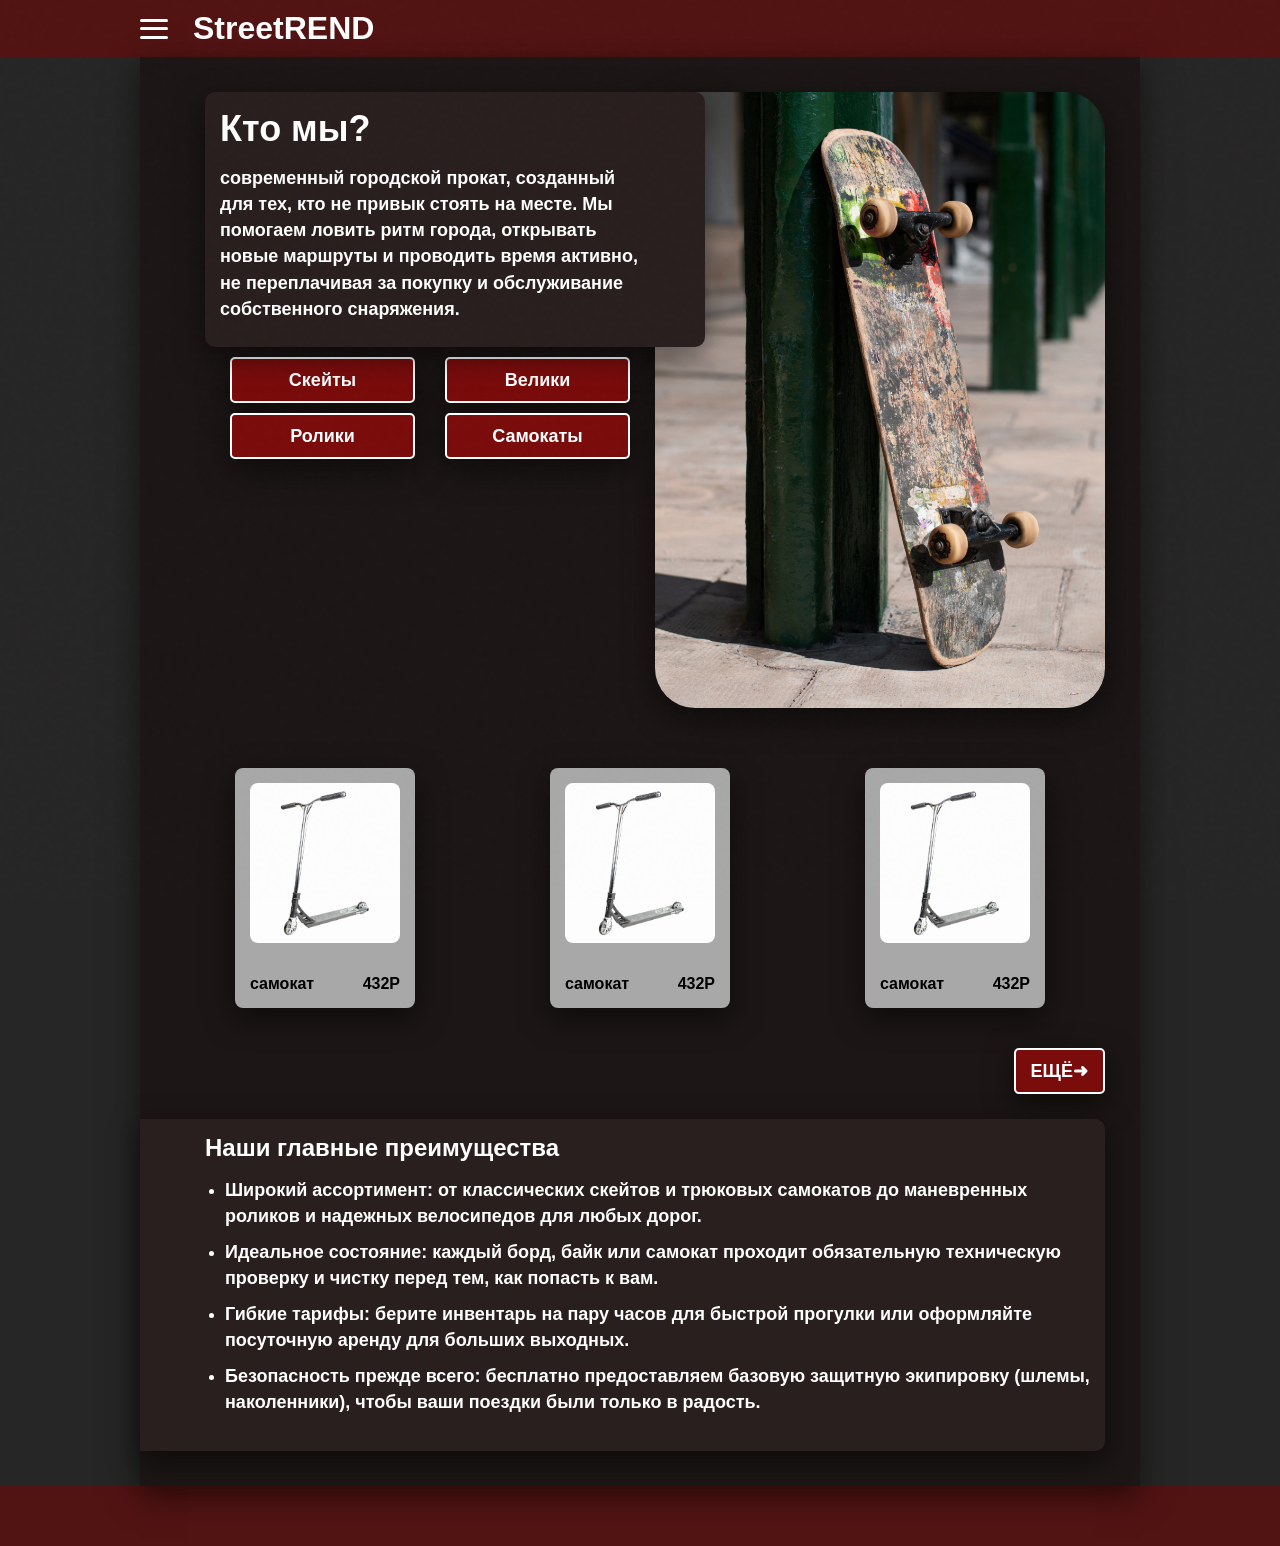
<file: frontend/index.html>
<!DOCTYPE html>
<html lang="ru">
<head>
    <meta charset="UTF-8">
    <meta name="viewport" content="width=device-width, initial-scale=1.0">
    <title>StreetREND</title>
    <link rel="stylesheet" href="style.css">
</head>
<body>
    <header >
        <div class="container hed">
            <button class="burger-btn" id="burgerBtn" aria-label="Открыть меню">
                <span></span>
                <span></span>
                <span></span>
            </button>
            <h1>StreetREND</h1>

            <nav class="burger-menu" id="burgerMenu">
                <h2 class="menu-title">Меню</h2>
                <ul class="menu-list">
                    <li><a href="signIn.html" class="menu-item">Вход</a></li>
                    <li><a href="catalog.html" class="menu-item">Каталог</a></li>
                    <li><a href="#" class="menu-item">Лицензии</a></li>
                    <li><a href="#" class="menu-item">Наши партнеры</a></li>
                    <li><a href="#" class="menu-item">Поддержка</a></li>
                </ul>

                <div class="menu-logo">
                    <svg width="100%" height="100%" viewBox="0 0 457 394" fill="none" xmlns="http://www.w3.org/2000/svg">
                        <path d="M303.702 139.868C324.79 142.779 343.002 146.309 355.866 150.046C418.166 168.143 371.494 236.532 374.661 242.003C377.829 247.475 321.23 322.177 271.39 351.216C221.549 380.255 189.448 361.527 185.436 362.158C182.226 362.663 157.91 345.114 146.154 336.276C106.451 293.068 36.3357 196.761 73.505 157.201C84.1652 144.496 111.744 137.426 146.154 134.305M303.702 139.868C331.579 78.8214 366.566 24.7707 369.171 19.5801L426.192 126.478H412.253L439.518 157.201L412.253 163.98L431.518 191.631M303.702 139.868C256.354 133.332 194.509 129.919 146.154 134.305M146.154 134.305L83.8535 47.988L35.7023 107.75L47.5289 117.009L19.0183 126.478L47.5289 148.182L19.0183 189.378M158.172 339.872C150.05 349.882 138.679 372.038 158.172 380.58L166.629 344.48M121.094 308.38C114.454 326.148 106.884 363.773 129.727 372.131M128.189 375.972L134.339 326.046M328.381 308.38C332.843 325.525 335.186 361.049 308.859 365.986M310.396 366.755V316.061M293.293 337.567C297.031 348.25 299.381 371.347 278.875 378.276M278.106 342.944V375.972M94.3614 206.993C108.682 217.337 137.026 246.873 135.841 282.265M93.5926 190.863C116.205 200.016 160.247 233.108 155.513 292.25M98.9743 175.501C128.768 182.698 185.948 216.583 176.312 294.555M194.306 281.497C191.344 252.921 176.281 190.334 139.721 168.589M132.479 166.284C137.154 180.857 135.921 208.453 93.5926 202.262M98.9743 235.267C117.755 236.748 156.503 227.483 161.248 178.574M176.624 193.935C174.147 213.344 157.301 253.266 109.738 257.686M195.075 231.572C192.634 248.401 175.531 281.292 126.651 278.224M198.919 271.512C195.979 278.702 183.252 292.91 155.866 292.227M373.439 191.631C359.111 206.088 329.826 243.378 327.31 276.889M309.628 288.41C309.558 258.747 320.992 194.33 367.288 173.965M344.993 162.444C326.49 179.412 290.501 230.051 294.569 296.859M276.902 300.699C277.319 298.579 258.154 217.167 317.316 166.284M285.026 186.255C275.152 205.317 256.167 252.743 259.213 289.946M295.789 173.965C306.78 187.504 337.698 210.303 373.439 193.193M323.466 163.98C323.892 172.413 334.021 186.749 371.132 176.629M278.106 192.399C288.226 204.946 320.231 227.044 367.288 215.068M359.6 234.319C337.712 242.655 288.463 250.704 266.574 216.21M258.886 237.716C264.352 251.298 288.149 275.005 339.611 261.182M323.466 278.955C308.289 286.837 272.896 294.846 252.736 263.831M115.859 167.052C116.272 176.355 112.396 193.843 93.5926 189.378M95.3847 180.567C90.184 207.195 93.2341 266.185 147.04 289.117C200.845 312.05 202.49 265.932 196.586 240.006C191.597 223.214 176.43 186.511 155.684 174.033C134.938 161.555 103.818 162.019 95.3847 180.567ZM374.976 184.223C372.868 206.428 354.953 261.68 300.154 294.752C254.965 313.431 250.272 277.116 253.574 256.625C258.773 236.347 271.789 183.34 302.477 171.344C340.837 156.35 357.904 157.448 374.976 184.223Z" stroke-width="14" stroke="currentColor"/>
                    </svg>
                </div>
            </nav>
        </div>

    </header>



    <div class="menu-overlay" id="menuOverlay"></div>

    <main class="container">
        <section class="descus">
            <div class="descus-text">
                <div class="who">
                    <h2> Кто мы?</h2>
                    <p>современный городской прокат, созданный для тех, кто не привык стоять на месте. Мы помогаем ловить ритм города, открывать новые маршруты и проводить время активно, не переплачивая за покупку и обслуживание собственного снаряжения.</p>
                </div>

                <div class="category-buttons">
                    <a href="#" class="btn">Скейты</a>
                    <a href="#" class="btn">Велики</a>
                    <a href="#" class="btn">Ролики</a>
                    <a href="#" class="btn">Самокаты</a>
                </div>
            </div>

            <div class="img-descus">
                <img src="Images/promo.png" alt="скейт">

            </div>

        </section>


        <section class="card-preview">
                <div class="card">
                    <img src="Images/samokat_promo.png" alt="самокат">

                    <div class="card-bottom">
                      <span>самокат</span>
                      <span>432Р</span>
                    </div>
                </div>
                <div class="card">
                    <img src="Images/samokat_promo.png" alt="самокат">

                    <div class="card-bottom">
                      <span>самокат</span>
                      <span>432Р</span>
                    </div>
                </div>
                <div class="card">
                    <img src="Images/samokat_promo.png" alt="самокат">

                    <div class="card-bottom">
                      <span>самокат</span>
                      <span>432Р</span>
                    </div>
                </div>
                <div class="preview-btn">
                    <a href="catalog.html" class="btn">ЕЩЁ➜</a>
                </div>


        </section>

         <section class="advantages">
            <div>
              <h2>Наши главные преимущества</h2>
              <ul>
                <li>
                  <p>Широкий ассортимент: от классических скейтов и трюковых самокатов до маневренных роликов и надежных велосипедов для любых дорог.</p>
                </li>
                <li>
                  <p>Идеальное состояние: каждый борд, байк или самокат проходит обязательную техническую проверку и чистку перед тем, как попасть к вам.</p>
                </li>
                <li>
                  <p>Гибкие тарифы: берите инвентарь на пару часов для быстрой прогулки или оформляйте посуточную аренду для больших выходных.</p>
                </li>
                <li>

                  <p>Безопасность прежде всего: бесплатно предоставляем базовую защитную экипировку (шлемы, наколенники), чтобы ваши поездки были только в радость.</p>
                </li>
              </ul>

        </section>
    </main>

    <footer>

    </footer>
    <div class="grain"></div>
    <script src="script.js"></script>
</body>
</html>
</file>
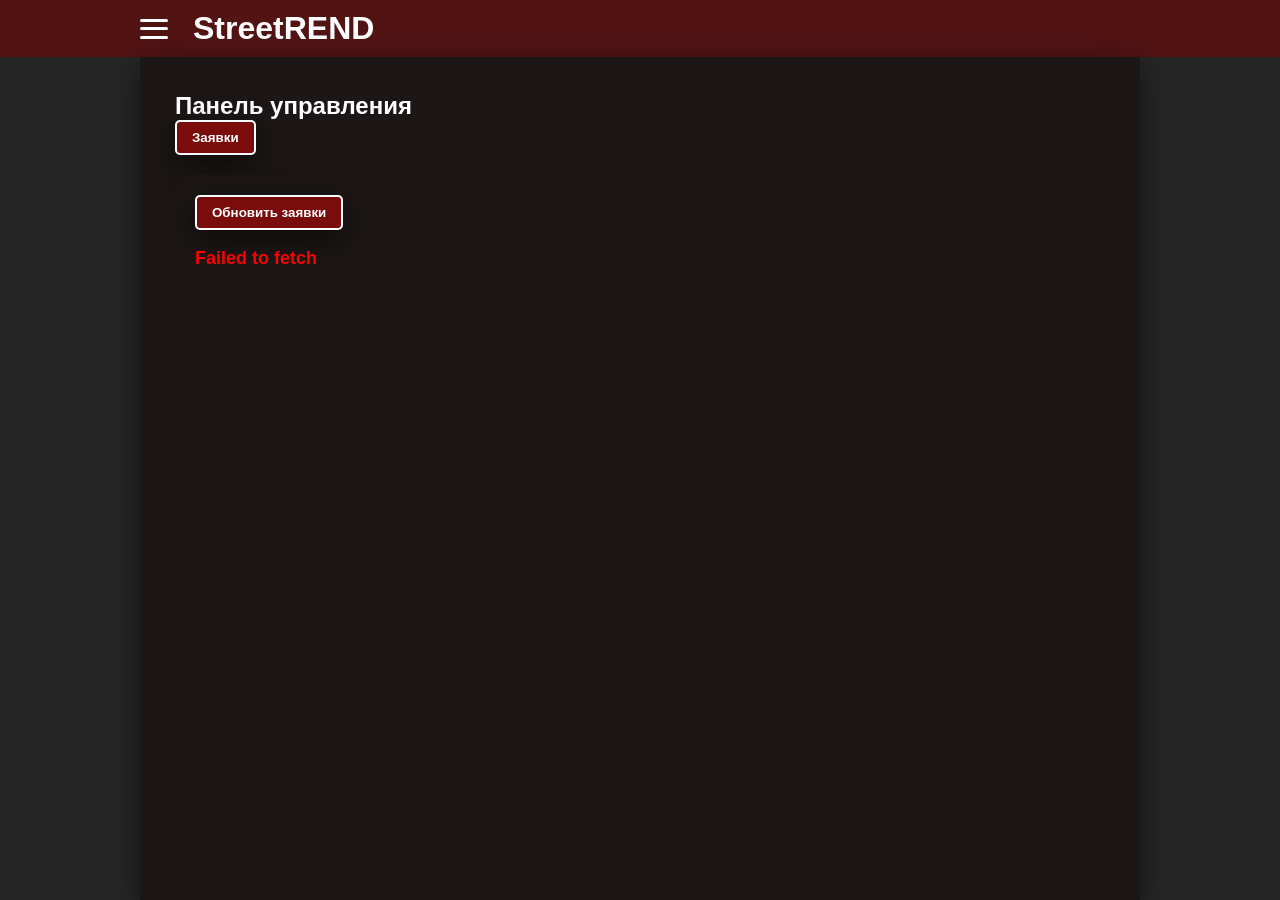
<file: frontend/admin.html>
<!DOCTYPE html><html lang="ru"><head><meta charset="UTF-8"><link rel="stylesheet" href="style.css"><title>Админка</title></head>
<body data-page="admin">
    <header><div class="container hed"><button class="burger-btn" id="burgerBtn"><span></span><span></span><span></span></button><h1>StreetREND</h1><nav class="burger-menu" id="burgerMenu"><h2 class="menu-title">Меню</h2><ul class="menu-list"></ul></nav></div></header>
    <div class="menu-overlay" id="menuOverlay"></div>
        <main class="container">
        <h2>Панель управления</h2>

        <div class="admin-tabs">
            <button class="btn" onclick="switchAdminTab('orders')">Заявки</button>
            <button class="btn" id="tab-btn-admins" style="display:none;" onclick="switchAdminTab('admins')">Сотрудники</button>

            <button class="btn" id="tab-btn-branches" style="display:none;" onclick="switchAdminTab('branches')">Филиалы</button>
        </div>

        <div id="section-orders" class="admin-section">
            <button class="btn" style="margin-bottom: 15px;" onclick="loadAdminOrders()">Обновить заявки</button>
            <div id="admin-orders" style="display:flex; flex-direction:column; gap:10px;"></div>
        </div>

        <div id="section-admins" class="admin-section" style="display:none;">
            <div class="admin-layout">

                <div class="admin-list-block">
                    <h3>Сотрудники</h3>
                    <ul id="admins-list" style="list-style:none; padding:0; margin-bottom:20px;"></ul>
                    <button class="btn" style="width:100%;" onclick="resetAdminForm()">+ Новый сотрудник</button>
                </div>

                <div class="admin-form-block">
                    <h3 id="admin-form-title">Добавить сотрудника</h3>
                    <input type="hidden" id="adm-id">
                    <input type="text" id="adm-name" placeholder="Имя" required>
                    <input type="text" id="adm-lastname" placeholder="Фамилия" required>
                    <input type="email" id="adm-email" placeholder="Почта" required>
                    <input type="password" id="adm-pass" placeholder="Пароль (оставьте пустым, чтобы не менять)">

                    <select id="adm-role">
                        <option value="junior">Младший админ</option>
                        <option value="senior">Старший админ</option>
                        <option value="super">Супер админ</option>
                    </select>

                    <select id="adm-branch">
                        <option value="">Без привязки к филиалу</option>

                    </select>

                    <div style="display:flex; gap:10px; margin-top:15px; justify-content:flex-end;">
                        <button class="btn" style="background:transparent; border:1px solid #fff;" onclick="resetAdminForm()">Отмена</button>
                        <button class="btn" onclick="saveAdmin()">Сохранить</button>
                    </div>
                </div>
            </div>
        </div>

        <div id="section-branches" class="admin-section" style="display:none;">
            <div class="admin-layout">

                <div class="admin-list-block">
                    <h3>Список филиалов</h3>
                    <ul id="branches-list" style="list-style:none; padding:0; margin-bottom:20px;"></ul>
                </div>

                <div class="admin-form-block">
                    <h3>Добавить филиал</h3>
                    <input type="text" id="br-city" placeholder="Город (например, Новосибирск)" required>
                    <input type="text" id="br-address" placeholder="Адрес (например, ул. Ленина 1)" required>
                    <div style="display:flex; gap:10px; margin-top:15px; justify-content:flex-end;">
                        <button class="btn" onclick="saveBranch()">Создать</button>
                    </div>
                </div>
            </div>
        </div>
    </main>
    <script src="script.js"></script>
</body></html>
</file>
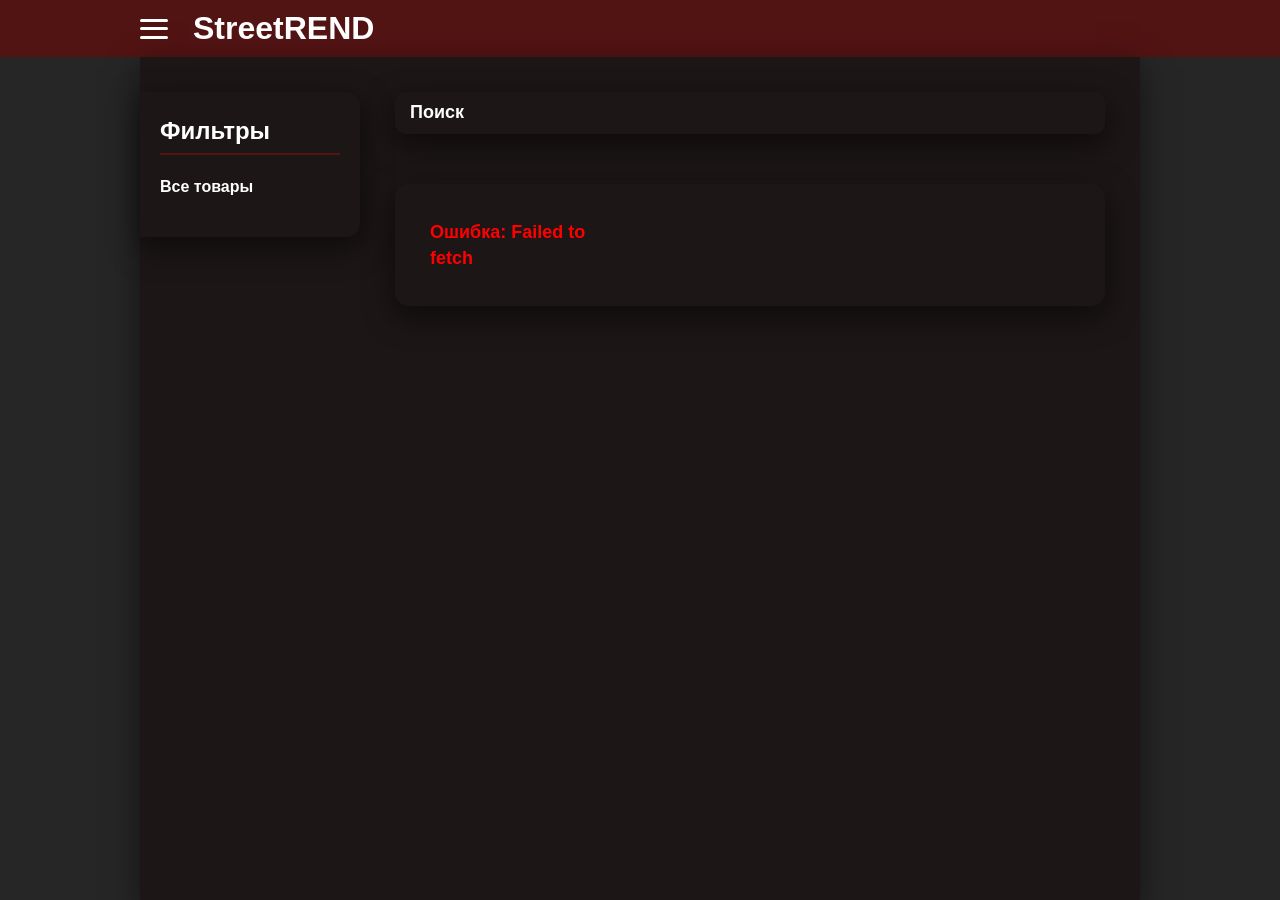
<file: frontend/booking.html>
<!DOCTYPE html><html lang="ru"><head><meta charset="UTF-8"><link rel="stylesheet" href="style.css"><title>Бронь</title></head>
<body data-page="booking">
    <header><div class="container hed"><button class="burger-btn" id="burgerBtn"><span></span><span></span><span></span></button><h1>StreetREND</h1><nav class="burger-menu" id="burgerMenu"><h2 class="menu-title">Меню</h2><ul class="menu-list"></ul></nav></div></header>
    <div class="menu-overlay" id="menuOverlay"></div>
    <main class="container">
        <section class="booking-layout">
            <div class="booking-img" id="b-img-container" style="background:#e0e0e0; border-radius:20px; overflow:hidden;"></div>
            <div class="booking-details">
                <h3 id="b-title" style="color:#fff; margin-bottom:10px;"></h3>
                <p id="b-desc" style="color:#a8a8a8;"></p>
                <div class="date-picker-group" style="display:flex; gap:10px; margin-top:15px;">
                    <div style="flex:1;"><label style="font-size:12px; color:#aaa;">Забрать</label><input type="datetime-local" id="b-start" style="width:100%; padding:10px; background:#382d2d; border:none; border-radius:5px; color:#fff;"></div>
                    <div style="flex:1;"><label style="font-size:12px; color:#aaa;">Вернуть</label><input type="datetime-local" id="b-end" style="width:100%; padding:10px; background:#382d2d; border:none; border-radius:5px; color:#fff;"></div>
                </div>
                <div style="margin-top:15px;"><label style="font-size:12px; color:#aaa;">Филиал</label><select id="b-branch" style="width:100%; padding:10px; background:#382d2d; border:none; border-radius:5px; color:#fff;"></select></div>
                <div class="payment-methods" style="margin-top:15px; display:flex; flex-direction:column; gap:5px; color:#fff;">
                    <label><input type="radio" name="pay" value="cash" checked> Наличными в филиале</label>
                    <label><input type="radio" name="pay" value="card"> Картой в филиале</label>
                </div>
                <h2 id="b-price" style="text-align:right; color:#fff; margin-top:15px;">0₽</h2>
                <button class="btn" onclick="confirmBooking()" style="width:100%; margin-top:10px;">Забронировать</button>
            </div>
        </section>
    </main>
    <script src="script.js"></script>
</body></html>
</file>
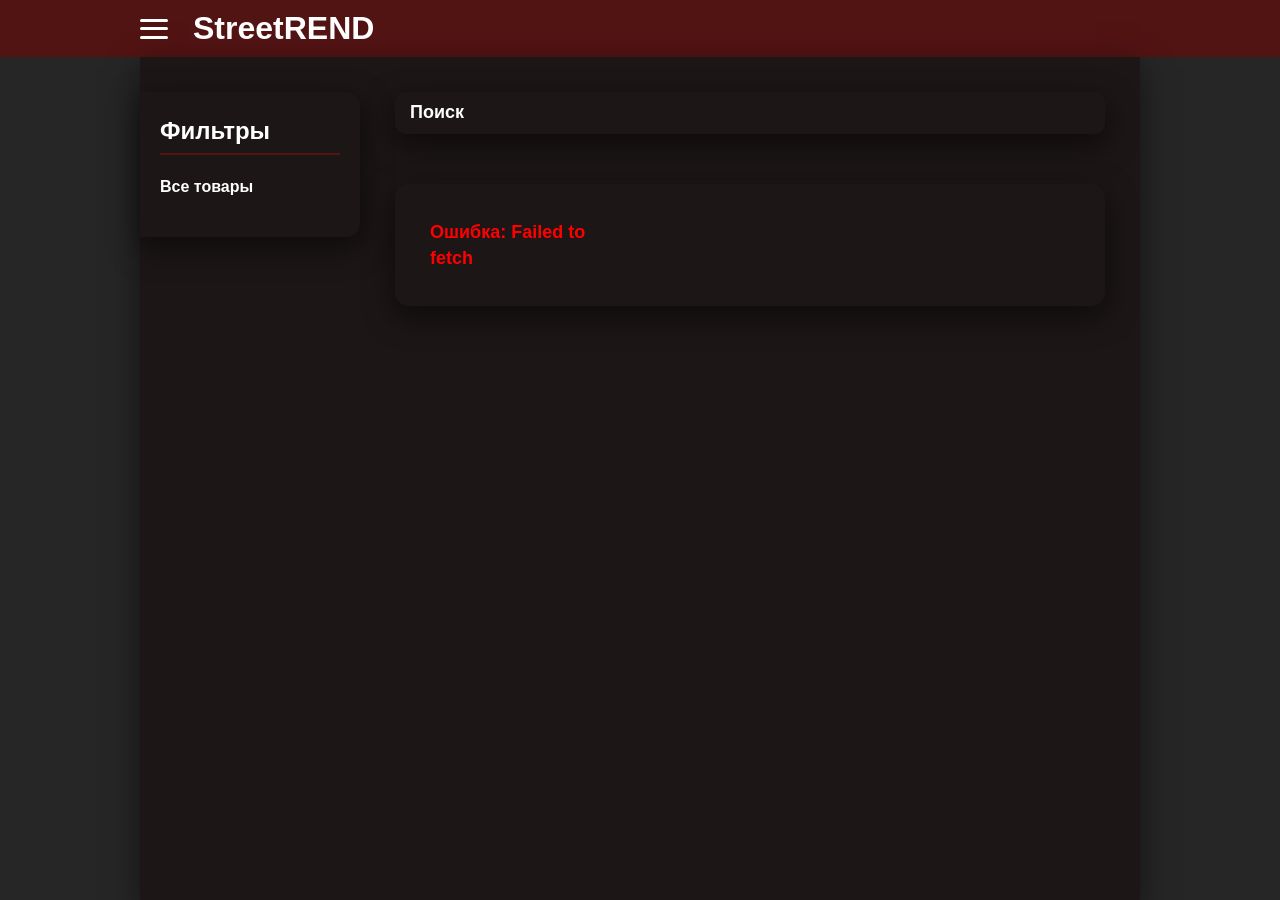
<file: frontend/catalog.html>
<!DOCTYPE html><html lang="ru"><head><meta charset="UTF-8"><link rel="stylesheet" href="style.css"><title>Каталог</title></head>
<body data-page="catalog">
    <header><div class="container hed"><button class="burger-btn" id="burgerBtn"><span></span><span></span><span></span></button><h1>StreetREND</h1><nav class="burger-menu" id="burgerMenu"><h2 class="menu-title">Меню</h2><ul class="menu-list"></ul></nav></div></header>
    <div class="menu-overlay" id="menuOverlay"></div>
    <main class="container catalog-layout">
        <aside class="sidebar-filters"><h2>Фильтры</h2><ul class="filter-list"><li><a href="#" class="filter-item active">Все товары</a></li></ul></aside>
        <section class="catalog-content">
            <div class="search-bar-wrapper"><input type="text" class="catalog-search" id="search-input" placeholder="Поиск" oninput="loadCatalog(this.value)"></div>
            <div id="admin-controls"></div>
            <div class="catalog-content-bg"><div class="grid-layout"></div></div>
        </section>
    </main>
    <div id="modal" style="display:none; position:fixed; top:0; left:0; width:100%; height:100%; background:rgba(0,0,0,0.8); z-index:1000; justify-content:center; align-items:center;">
        <div style="background:#2a1f1f; padding:30px; border-radius:15px; width:400px;">
            <h3 id="modal-title">Новый товар</h3>
            <input type="text" id="m-title" placeholder="Название" style="width:100%; margin-bottom:10px; padding:10px; background:#382d2d; border:none; color:#fff; border-radius:5px;">
            <textarea id="m-desc" placeholder="Описание" style="width:100%; margin-bottom:10px; padding:10px; background:#382d2d; border:none; color:#fff; border-radius:5px; min-height:80px; resize:vertical;"></textarea>
            <input type="number" id="m-price" placeholder="Цена" style="width:100%; margin-bottom:10px; padding:10px; background:#382d2d; border:none; color:#fff; border-radius:5px;">
            <label style="color:#fff; font-size:12px;">Картинка товара:</label>
            <input type="file" id="m-image" accept="image/*" style="margin-bottom:10px; color:#fff;">
            <img id="m-preview" style="display:none; max-width:100px; border-radius:5px; margin-bottom:10px;">
            <label style="color:#fff; font-size:12px; margin-bottom: 5px; display:block;">Доступно в филиалах (зажмите Ctrl для выбора нескольких):</label>
            <select id="m-branches" multiple style="width:100%; margin-bottom:15px; padding:10px; background:#382d2d; color:#fff; border:none; border-radius:5px; min-height: 80px; outline: none;">

            </select>
            <div style="display:flex; gap:10px; justify-content:flex-end;">
                <button class="btn" onclick="document.getElementById('modal').style.display='none'">Отмена</button>
                <button class="btn" onclick="saveItem()">Сохранить</button>
            </div>
        </div>
    </div>
    <script src="script.js"></script>
</body></html>
</file>
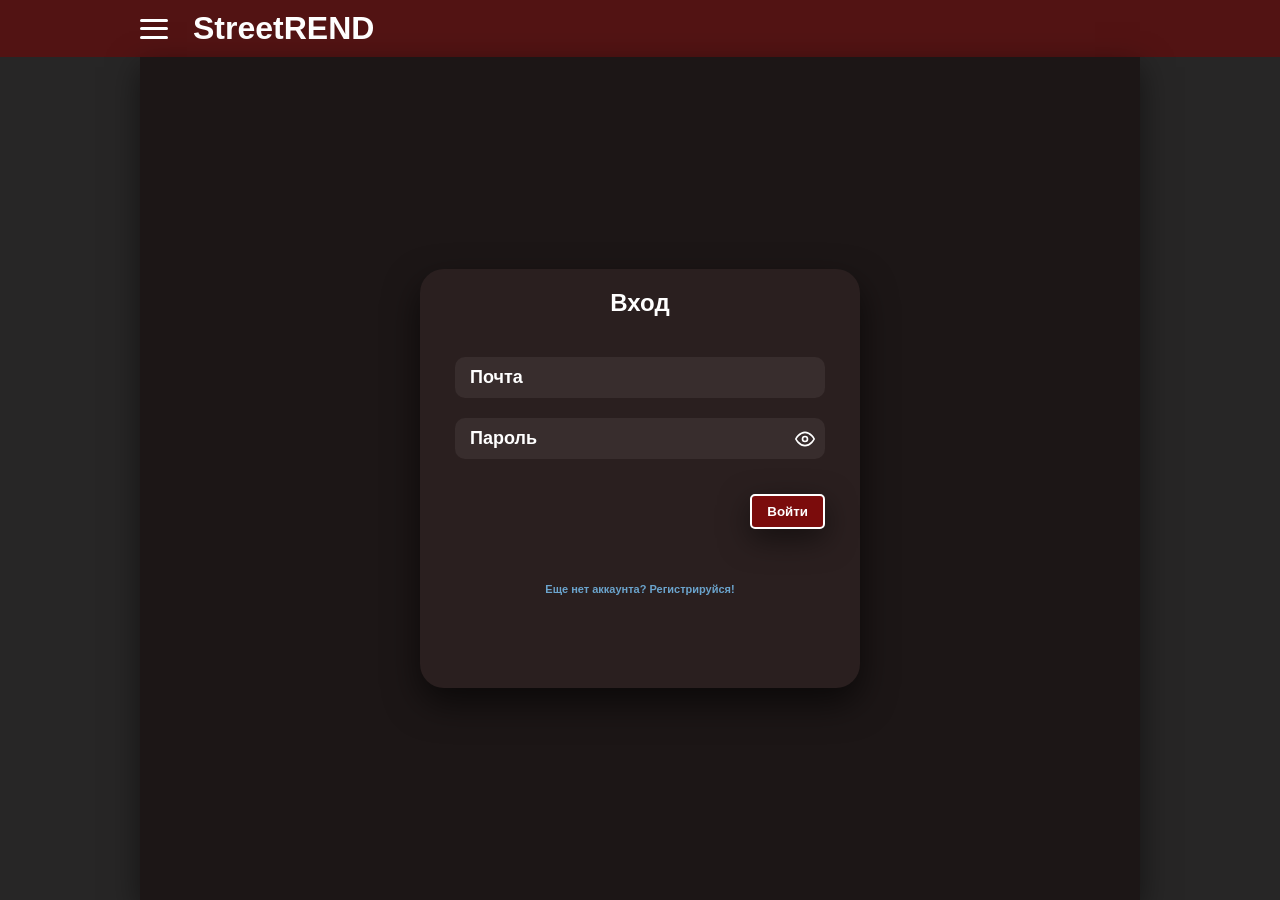
<file: frontend/signIn.html>
<!DOCTYPE html><html lang="ru"><head><meta charset="UTF-8"><link rel="stylesheet" href="style.css"><title>Вход</title></head>
<body data-page="signin">
    <header><div class="container hed"><button class="burger-btn" id="burgerBtn"><span></span><span></span><span></span></button><h1>StreetREND</h1><nav class="burger-menu" id="burgerMenu"><h2 class="menu-title">Меню</h2><ul class="menu-list"></ul></nav></div></header>
    <div class="menu-overlay" id="menuOverlay"></div>
    <main class="container"><section class="signIn"><div class="auth-card">
        <h2>Вход</h2>
        <form class="auth-form">
            <div class="input-group"><input type="text" name="email" placeholder="Почта" required></div>
            <div class="input-group password-wrapper">
                <input type="password" name="password" id="pass-login" placeholder="Пароль" required>
                <button type="button" class="toggle-password" onclick="togglePassword('pass-login', this)"><svg viewBox="0 0 24 24" fill="none" stroke="currentColor" stroke-width="2"><path d="M1 12s4-8 11-8 11 8 11 8-4 8-11 8-11-8-11-8z"></path><circle cx="12" cy="12" r="3"></circle></svg></button>
            </div>
            <div class="form-actions"><button type="submit" class="btn">Войти</button></div>
        </form>
        <div class="register-prompt"><a href="signUp.html" class="register-link">Еще нет аккаунта? Регистрируйся!</a></div>
    </div></section></main>
    <script src="script.js"></script>
</body></html>
</file>
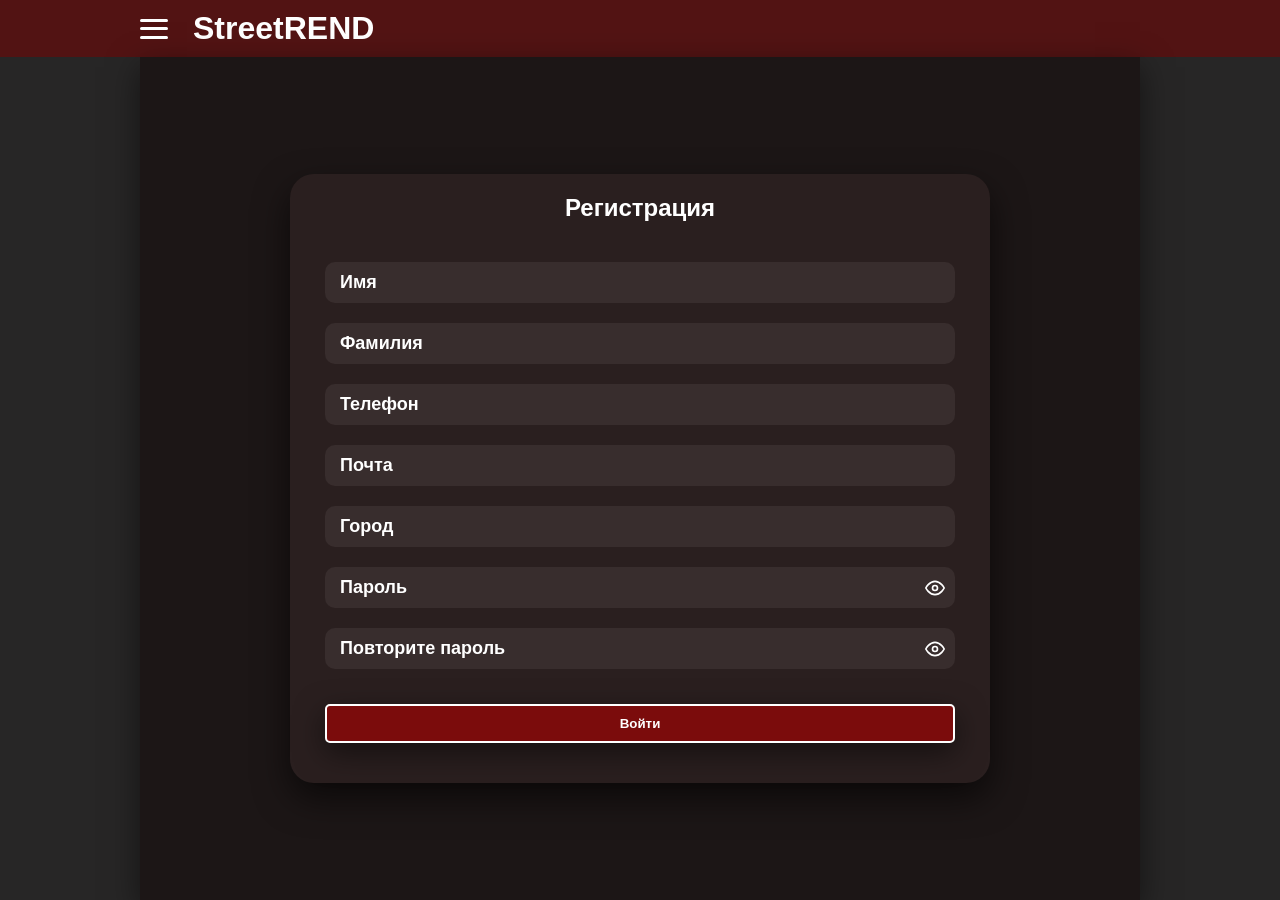
<file: frontend/signUp.html>
<!DOCTYPE html><html lang="ru"><head><meta charset="UTF-8"><link rel="stylesheet" href="style.css"><title>Регистрация</title></head>
<body data-page="signup">
    <header><div class="container hed"><button class="burger-btn" id="burgerBtn"><span></span><span></span><span></span></button><h1>StreetREND</h1><nav class="burger-menu" id="burgerMenu"><h2 class="menu-title">Меню</h2><ul class="menu-list"></ul></nav></div></header>
    <div class="menu-overlay" id="menuOverlay"></div>
    <main class="container"><section class="signIn"><div class="auth-card auth-card-wide">
        <h2>Регистрация</h2>
        <form class="auth-form">
            <input type="text" name="name" placeholder="Имя" required>
            <input type="text" name="lastname" placeholder="Фамилия" required>
            <input type="tel" name="phone" placeholder="Телефон" required>
            <input type="email" name="email" placeholder="Почта" required>
            <input type="text" name="city" placeholder="Город" required>
            <div class="input-group password-wrapper">
                <input type="password" name="password" id="pass-reg" placeholder="Пароль" required>
                <button type="button" class="toggle-password" onclick="togglePassword('pass-reg', this)"><svg viewBox="0 0 24 24" fill="none" stroke="currentColor" stroke-width="2"><path d="M1 12s4-8 11-8 11 8 11 8-4 8-11 8-11-8-11-8z"></path><circle cx="12" cy="12" r="3"></circle></svg></button>
            </div>
            <div class="input-group password-wrapper">
                <input type="password" name="confirm_password" id="pass-conf" placeholder="Повторите пароль" required>
                <button type="button" class="toggle-password" onclick="togglePassword('pass-conf', this)"><svg viewBox="0 0 24 24" fill="none" stroke="currentColor" stroke-width="2"><path d="M1 12s4-8 11-8 11 8 11 8-4 8-11 8-11-8-11-8z"></path><circle cx="12" cy="12" r="3"></circle></svg></button>
            </div>
            <div class="form-actions"><button type="submit" class="btn registration-submit-btn">Войти</button></div>
        </form>
    </div></section></main>
    <script src="script.js"></script>
</body></html>
</file>
<file: frontend/style.css>
* {
    margin: 0;
    padding: 0;
    color: #fff;
    text-decoration: none;
    box-sizing: border-box;
}

html, body {
    height: 100%;
    margin: 0;
    padding: 0;
}

body {
    background-color: #272626;
    display: flex;
    flex-direction: column;
    min-height: 100vh;
    font-family: Arial, sans-serif;
}

.grain {
    position: fixed;
    top: 0;
    left: 0;
    width: 100vw;
    height: 100vh;
    background-image: url("[data-uri]");
    opacity: 0.013;
    pointer-events: none;
    z-index: 999999;
}

header, footer {
    width: 100%;
    background-color: #521313;
    padding: 10px;
}

footer { padding: 30px; }

.container {
    margin: 0 auto;
    display: flex;
    flex-direction: column;
    position: relative;
    width: 1000px;
    max-width: 100%;
    flex-grow: 1;
}

.hed {
    align-items: center;
    flex-direction: row;
}

main {
    background-color: #1C1616;
    padding: 35px;
    box-shadow: 0 10px 30px rgba(0, 0, 0, 0.5);
    flex-grow: 1;
}

p, a, input::placeholder, textarea::placeholder {
    color: #fff;
    font-size: 18px;
    font-weight: 600;
    line-height: 1.45;
}

.btn {
    box-shadow: 0 10px 30px rgba(0, 0, 0, 0.5);
    background-color: #7B0C0C;
    padding: 8px 15px;
    border: 2px solid #ffffff;
    border-radius: 5px;
    cursor: pointer;
    font-weight: 600;
    text-align: center;
    transition: background-color 0.2s;
    display: inline-block;
}
.btn:hover { background-color: #9b1010; }

.burger-btn {
    background: none;
    border: none;
    cursor: pointer;
    display: flex;
    flex-direction: column;
    justify-content: space-between;
    width: 28px;
    height: 20px;
    padding: 0;
    margin-right: 25px;
    z-index: 1001;
}

.burger-btn span {
    display: block;
    width: 100%;
    height: 3px;
    background-color: #ffffff;
    border-radius: 2px;
    transition: transform 0.3s, opacity 0.3s;
}

.burger-btn.active span:nth-child(1) { transform: translateY(8.5px) rotate(45deg); }
.burger-btn.active span:nth-child(2) { opacity: 0; }
.burger-btn.active span:nth-child(3) { transform: translateY(-8.5px) rotate(-45deg); }

.menu-overlay {
    position: fixed;
    top: 0; left: 0;
    width: 100vw; height: 100vh;
    background-color: rgba(0, 0, 0, 0.4);
    opacity: 0; visibility: hidden;
    transition: opacity 0.3s, visibility 0.3s;
    z-index: 999;
}

.menu-overlay.active { opacity: 1; visibility: visible; }

.burger-menu {
    position: absolute;
    top: 55px; left: -44px;
    width: 290px;
    background-color: #121212;
    border-radius: 14px;
    padding: 25px;
    box-shadow: 0 10px 30px rgba(0, 0, 0, 0.5);
    opacity: 0; visibility: hidden;
    transform: translateY(-10px);
    transition: opacity 0.3s, transform 0.3s, visibility 0.3s;
    z-index: 1000;
}

.burger-menu.active { opacity: 0.97; visibility: visible; transform: translateY(0); }

.menu-title { color: #ffffff; font-size: 36px; font-weight: 800; margin: 0 0 25px 0; }
.menu-list { list-style: none; padding: 0; margin: 0; }
.menu-list li { margin-bottom: 18px; }
.menu-item { color: #ffffff; font-size: 18px; font-weight: 700; display: inline-block; transition: opacity 0.2s; cursor: pointer;}
.menu-item:hover { opacity: 0.7; }

.menu-logo {
    position: absolute;
    right: 12px; bottom: 12px;
    width: 105px;
    color: #1c1c1c;
    pointer-events: none;
}

.descus { display: flex; flex-direction: row; padding-bottom: 60px; }
.descus-text { flex: 1; padding-left: 30px; }

.who {
    background-color: #2a1f1f;
    border-radius: 10px;
    margin-right: -50px;
    padding: 15px 65px 25px 15px;
    box-shadow: 0 10px 30px rgba(0, 0, 0, 0.5);
    position: relative;
    z-index: 2;
}
.who h2 { font-size: 36px; font-weight: 800; line-height: 1.2; margin-bottom: 15px; }

.img-descus { flex: 1; display: flex; }
.img-descus img { width: 100%; height: 100%; border-radius: 40px; box-shadow: 0 10px 30px rgba(0, 0, 0, 0.5); object-fit: cover; }

.category-buttons { display: flex; flex-wrap: wrap; padding-top: 10px; gap: 10px 30px; justify-content: center; }
.category-buttons .btn { width: calc(50% - 40px); }

.card-preview { display: flex; flex-direction: row; justify-content: space-around; flex-wrap: wrap; gap: 15px; }
.card {
    border-radius: 8px;
    box-shadow: 0 10px 30px rgba(0, 0, 0, 0.5);
    height: 240px;
    width: 180px;
    padding: 15px;
    overflow: hidden;
    background-color: #a8a8a8;
    display: flex;
    flex-direction: column;
    transition: transform 0.2s;
}
.card:hover { transform: translateY(-5px); }
.card img { height: 160px; width: 100%; object-fit: cover; border-radius: 8px; margin-bottom: 10px; }
.card-bottom { display: flex; justify-content: space-between; margin-top: auto;}
.card-bottom span { color: #000000; font-size: 16px; font-weight: 600; }
.preview-btn { width: 100%; display: flex; justify-content: flex-end; padding: 25px 0; }

.advantages {
    background-color: #2a1f1f;
    border-radius: 0 10px 10px 0;
    margin-left: -35px;
    padding: 15px 10px 25px 65px;
    box-shadow: 0 10px 30px rgba(0, 0, 0, 0.5);
}
.advantages ul { padding-left: 20px; margin-top: 15px;}
.advantages li { margin-bottom: 10px; }

.signIn { flex: 1; display: flex; justify-content: center; align-items: center; padding: 40px 20px; }
.auth-card {
    background-color: #2a1f1f;
    width: 100%;
    max-width: 440px;
    border-radius: 24px;
    padding: 20px 35px 40px 35px;
    box-shadow: 0 15px 35px rgba(0, 0, 0, 0.6);
    text-align: center;
}
.auth-card-wide { max-width: 700px; }
.auth-form { display: flex; flex-direction: column; gap: 20px; padding-top: 40px; }

input, select, textarea {
    width: 100%;
    background-color: #382d2d;
    border: none;
    border-radius: 10px;
    padding: 12px 15px;
    color: #ffffff;
    font-size: 15px;
    font-weight: 600;
    outline: none;
    transition: background-color 0.2s;
    font-family: inherit;
}
input:focus, textarea:focus { background-color: #443737; }
.form-actions { display: flex; justify-content: flex-end; margin-top: 15px; }
.form-links { text-align: center; margin-top: -5px; }
.forgot-link { color: #6ba4cd; font-size: 11px; font-weight: 600; }
.forgot-link:hover { text-decoration: underline; }
.register-prompt { margin-top: 50px; margin-bottom: 50px; }
.register-link { color: #6ba4cd; font-size: 11px; font-weight: 600; }
.registration-submit-btn { width: 100%; padding: 10px 0; }

.password-wrapper { position: relative; display: flex; align-items: center; }
.password-wrapper input { padding-right: 40px; }
.toggle-password { position: absolute; right: 10px; background: none; border: none; cursor: pointer; color: #a8a8a8; display: flex; align-items: center; justify-content: center; padding: 0; }
.toggle-password:hover { color: #ffffff; }
.toggle-password svg { width: 20px; height: 20px; }

.catalog-layout { display: flex; flex-direction: row; gap: 35px; padding-top: 35px; align-items: flex-start; }
.sidebar-filters {
    background-color: #1C1616;
    border-radius: 0 14px 14px 0;
    padding: 25px 20px;
    margin-left: -35px;
    width: 220px;
    box-shadow: 0 10px 30px rgba(0, 0, 0, 0.5);
    flex-shrink: 0;
}
.sidebar-filters h2 { font-size: 24px; font-weight: 800; margin-bottom: 20px; border-bottom: 2px solid #521313; padding-bottom: 8px; }
.filter-list { list-style: none; padding: 0; margin: 0; }
.filter-list li { margin-bottom: 14px; }
.filter-item { color: #a8a8a8; font-size: 16px; font-weight: 600; transition: color 0.2s; }
.filter-item:hover, .filter-item.active { color: #ffffff; }
.catalog-content { flex: 1; display: flex; flex-direction: column; gap: 25px; min-width: 0; }
.search-bar-wrapper { position: relative; width: 100%; }
.catalog-search { background-color: #1C1616; border: none; border-radius: 10px; padding: 12px 40px 12px 15px; color: #ffffff; font-size: 16px; box-shadow: 0 10px 30px rgba(0, 0, 0, 0.5); }
.grid-layout { display: grid; grid-template-columns: repeat(auto-fill, minmax(170px, 1fr)); gap: 25px; justify-content: space-around; }
.catalog-content-bg { background-color: #1C1616; border-radius: 14px; padding: 35px; box-shadow: 0 10px 30px rgba(0, 0, 0, 0.5); }

.profile-layout { display: flex; gap: 40px; padding: 40px 20px; align-items: flex-start; }
.profile-left { flex: 1.5; display: flex; flex-direction: column; gap: 30px; }
.profile-right { flex: 1; display: flex; justify-content: center; }
.profile-info { display: flex; gap: 20px; align-items: flex-start; }
.decor-dog { width: 100px; flex-shrink: 0; margin-top: -10px; }
.profile-fields { flex: 1; display: flex; flex-direction: column; gap: 12px; }
.profile-field { background-color: #2a1f1f; padding: 12px 20px; border-radius: 10px; box-shadow: 0 4px 15px rgba(0, 0, 0, 0.3); }
.profile-field input { background: transparent; padding: 0; font-size: 16px; }
.profile-field input:disabled { color: #888; cursor: not-allowed; }

.profile-photo { width: 100%; max-width: 300px; background-color: #e0e0e0; overflow: hidden; box-shadow: 0 10px 30px rgba(0, 0, 0, 0.5); display: flex; align-items: center; justify-content: center; aspect-ratio: 1; border-radius: 20px; }
.profile-photo img { width: 100%; height: 100%; object-fit: cover; }
.avatar-wrapper { position: relative; cursor: pointer; }
.avatar-hover { position: absolute; bottom: 0; left: 0; width: 100%; background: rgba(0,0,0,0.6); color: #fff; text-align: center; font-size: 14px; padding: 10px 0; opacity: 0; transition: opacity 0.2s; }
.avatar-wrapper:hover .avatar-hover { opacity: 1; }

.profile-history h3 { font-size: 20px; font-weight: 700; margin-bottom: 15px; }
.order-item { background-color: #2a1f1f; padding: 12px 20px; border-radius: 10px; display: flex; justify-content: space-between; align-items: center; margin-bottom: 10px; font-size: 14px; font-weight: 600; }
.order-title { flex: 1; }
.order-fine { color: #ff4d4d; margin-left: 15px; }

.booking-layout { display: flex; gap: 30px; padding: 40px 20px; background: #1C1616; border-radius: 15px; }
.booking-img { width: 250px; height: 250px; flex-shrink: 0; }
.booking-details { flex: 1; display: flex; flex-direction: column; justify-content: space-between; }
.booking-details h3 { font-size: 24px; margin-bottom: 10px; }
.payment-methods label { display: block; margin-bottom: 8px; color: #fff; font-weight: 600; cursor: pointer; }
input[type="radio"] { width: auto; margin-right: 10px; cursor: pointer; }

.admin-tabs { display: flex; gap: 10px; margin-bottom: 20px; }
.admin-section { background: #1C1616; padding: 20px; border-radius: 15px; }
#admin-orders button { width: 150px; padding: 8px; font-size: 14px; }

#modal { backdrop-filter: blur(5px); }

select option {
    background-color: #2a1f1f;
    color: #fff;
    padding: 5px;
}

.admin-layout {
    display: flex;
    gap: 30px;
}

.admin-list-block {
    width: 300px;
    border-right: 2px solid #521313;
    padding-right: 20px;
}

.admin-form-block {
    flex: 1;
    display: flex;
    flex-direction: column;
    gap: 15px;
}

.admin-form-block input, .admin-form-block select {
    padding: 12px;
    background: #382d2d;
    border: none;
    border-radius: 8px;
    color: #fff;
    font-size: 14px;
    width: 100%;
}

.admin-form-block h3 {
    margin-bottom: 10px;
    color: #fff;
}

.admin-form-block select option {
    background: #2a1f1f;
    color: #fff;
}
</file>
